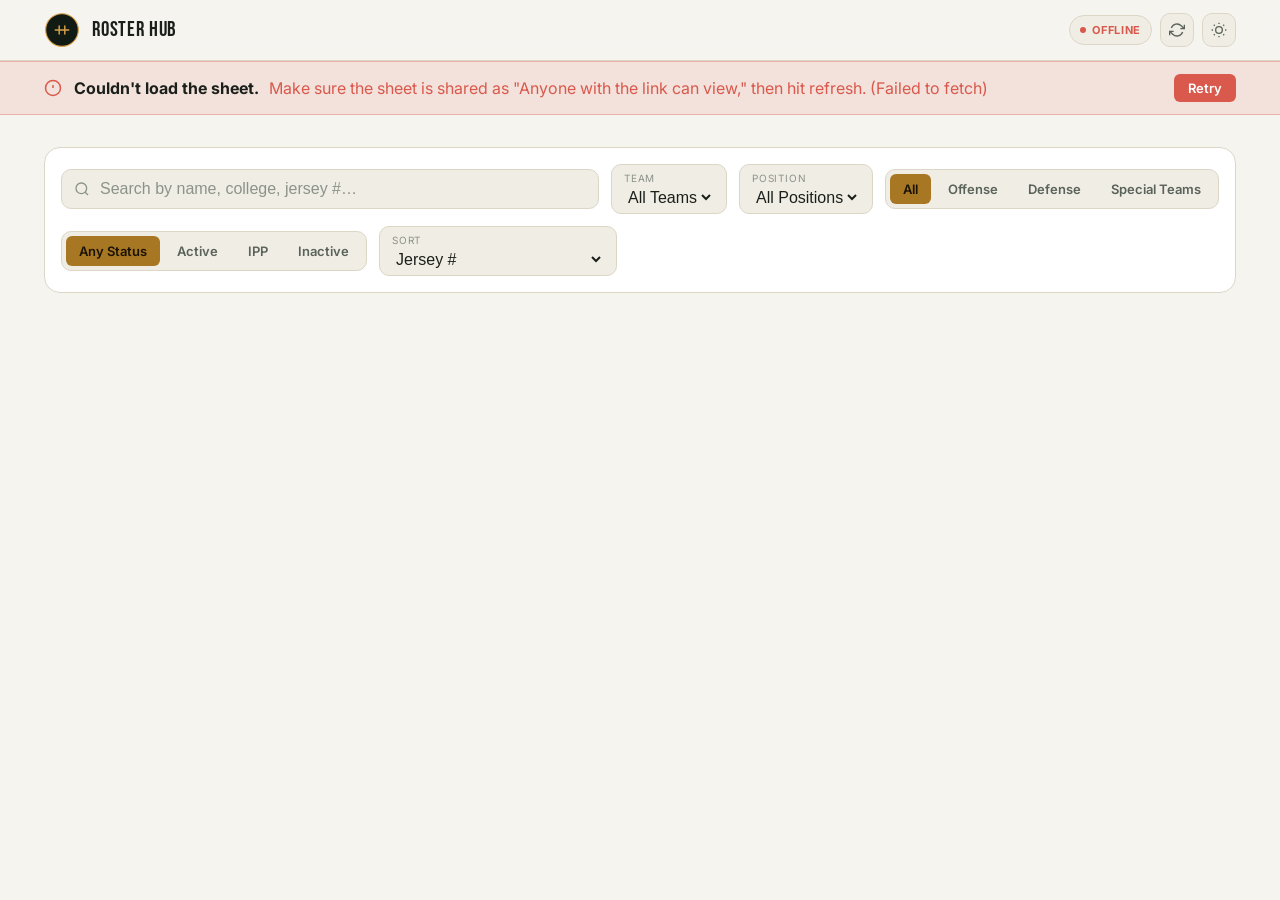
<file: index.html>
<!DOCTYPE html>
<html lang="en" data-theme="dark">
<head>
<meta charset="UTF-8" />
<meta name="viewport" content="width=device-width, initial-scale=1" />
<title>Roster Hub · Live Madden Franchise Roster</title>
<meta name="description" content="Roster Hub — a live, searchable roster pulled straight from your Madden franchise spreadsheet." />
<link rel="preconnect" href="https://fonts.googleapis.com" />
<link rel="preconnect" href="https://fonts.gstatic.com" crossorigin />
<link href="https://fonts.googleapis.com/css2?family=Bebas+Neue&family=Inter:wght@400;500;600;700;800&family=JetBrains+Mono:wght@400;600&display=swap" rel="stylesheet" />
<link rel="stylesheet" href="styles.css" />
<link rel="icon" type="image/svg+xml" href="data:image/svg+xml,%3Csvg xmlns='http://www.w3.org/2000/svg' viewBox='0 0 64 64'%3E%3Crect width='64' height='64' rx='10' fill='%23121A14'/%3E%3Cpath d='M14 32 C14 20 22 12 32 12 C42 12 50 20 50 32 C50 44 42 52 32 52 C22 52 14 44 14 32 Z' fill='none' stroke='%23D7A24A' stroke-width='3'/%3E%3Cpath d='M20 32 L44 32 M27 25 L27 39 M37 25 L37 39' stroke='%23D7A24A' stroke-width='2.5'/%3E%3C/svg%3E" />
</head>
<body>

<!-- HEADER -->
<header class="topbar">
  <div class="container topbar-inner">
    <a class="brand" href="#">
      <svg class="brand-mark" viewBox="0 0 64 64" aria-hidden="true">
        <circle cx="32" cy="32" r="29" fill="#121A14" stroke="#D7A24A" stroke-width="2"/>
        <path d="M20 32 L44 32 M27 25 L27 39 M37 25 L37 39" stroke="#D7A24A" stroke-width="2.6" stroke-linecap="round"/>
      </svg>
      <div class="brand-text">
        <div class="brand-title">ROSTER HUB</div>
      </div>
    </a>
    <div class="topbar-actions">
      <span class="live-pill" id="syncPill" title="Synced from Google Sheets">
        <span class="dot"></span> <span id="syncLabel">SYNCING</span>
      </span>
      <button class="icon-btn" id="refreshBtn" title="Refresh data" aria-label="Refresh data">
        <svg width="16" height="16" viewBox="0 0 24 24" fill="none" stroke="currentColor" stroke-width="2"><path d="M23 4v6h-6M1 20v-6h6"/><path d="M3.51 9a9 9 0 0 1 14.85-3.36L23 10M1 14l4.64 4.36A9 9 0 0 0 20.49 15"/></svg>
      </button>
      <button class="icon-btn" data-theme-toggle aria-label="Toggle theme">
        <svg width="16" height="16" viewBox="0 0 24 24" fill="none" stroke="currentColor" stroke-width="2"><circle cx="12" cy="12" r="5"/><path d="M12 1v2M12 21v2M4.22 4.22l1.42 1.42M18.36 18.36l1.42 1.42M1 12h2M21 12h2M4.22 19.78l1.42-1.42M18.36 5.64l1.42-1.42"/></svg>
      </button>
    </div>
  </div>
</header>

<!-- ERROR BANNER -->
<div id="errorBanner" class="error-banner" hidden>
  <div class="container error-banner-inner">
    <svg width="18" height="18" viewBox="0 0 24 24" fill="none" stroke="currentColor" stroke-width="2"><circle cx="12" cy="12" r="10"/><path d="M12 8v4M12 16h.01"/></svg>
    <div>
      <strong>Couldn't load the sheet.</strong>
      <span id="errorDetail">Make sure it's shared as "Anyone with the link can view," then hit refresh.</span>
    </div>
    <button class="btn-retry" id="retryBtn">Retry</button>
  </div>
</div>

<!-- ROSTER -->
<section id="roster" class="section section-top">
  <div class="container">
    <div class="filters">
      <div class="search-box">
        <svg width="16" height="16" viewBox="0 0 24 24" fill="none" stroke="currentColor" stroke-width="2"><circle cx="11" cy="11" r="8"/><path d="m21 21-4.3-4.3"/></svg>
        <input id="search" type="text" placeholder="Search by name, college, jersey #…" />
      </div>

      <div class="select-box">
        <label for="teamSelect">Team</label>
        <select id="teamSelect">
          <option value="all">All Teams</option>
        </select>
      </div>

      <div class="select-box">
        <label for="positionSelect">Position</label>
        <select id="positionSelect">
          <option value="all">All Positions</option>
        </select>
      </div>

      <div class="chip-group" id="groupFilter" role="tablist">
        <button class="chip active" data-group="all">All</button>
        <button class="chip" data-group="Offense">Offense</button>
        <button class="chip" data-group="Defense">Defense</button>
        <button class="chip" data-group="Special Teams">Special Teams</button>
      </div>

      <div class="chip-group" id="statusFilter">
        <button class="chip active" data-status="all">Any Status</button>
        <button class="chip" data-status="ACT">Active</button>
        <button class="chip" data-status="IPP">IPP</button>
        <button class="chip" data-status="OTHER">Inactive</button>
      </div>

      <div class="select-box">
        <label for="sort">Sort</label>
        <select id="sort">
          <option value="jersey" selected>Jersey #</option>
          <option value="overall">Madden OVR (high → low)</option>
          <option value="age_asc">Age (young → old)</option>
          <option value="age_desc">Age (old → young)</option>
          <option value="name">Name (A–Z)</option>
          <option value="team">Team (A–Z)</option>
        </select>
      </div>
    </div>

    <div id="rosterGrid" class="roster-grid"></div>
    <div id="rosterEmpty" class="empty-state" hidden>No players match those filters.</div>
    <div id="rosterSkeleton" class="roster-grid">
      <div class="skeleton-card"></div><div class="skeleton-card"></div><div class="skeleton-card"></div><div class="skeleton-card"></div>
      <div class="skeleton-card"></div><div class="skeleton-card"></div><div class="skeleton-card"></div><div class="skeleton-card"></div>
    </div>
  </div>
</section>


<!-- PLAYER MODAL -->
<div id="playerModal" class="modal" hidden>
  <div class="modal-overlay" data-close></div>
  <div class="modal-panel" role="dialog" aria-modal="true">
    <button class="modal-close" data-close aria-label="Close">
      <svg width="18" height="18" viewBox="0 0 24 24" fill="none" stroke="currentColor" stroke-width="2"><path d="M18 6 6 18M6 6l12 12"/></svg>
    </button>
    <div id="modalBody"></div>
  </div>
</div>

<script src="app.js?v=7"></script>
</body>
</html>
</file>
<file: styles.css>
/* =========================================================
   ROSTER HUB — Field / Brass design system
   ========================================================= */

:root {
  --text-xs: clamp(0.75rem, 0.7rem + 0.25vw, 0.875rem);
  --text-sm: clamp(0.875rem, 0.8rem + 0.35vw, 1rem);
  --text-base: clamp(1rem, 0.95rem + 0.25vw, 1.125rem);
  --text-lg: clamp(1.125rem, 1rem + 0.75vw, 1.5rem);
  --text-xl: clamp(1.5rem, 1.2rem + 1.25vw, 2.25rem);
  --text-2xl: clamp(2rem, 1.2rem + 2.5vw, 3.25rem);
  --text-hero: clamp(2.5rem, 1rem + 5.5vw, 5.5rem);

  --space-1: 0.25rem; --space-2: 0.5rem; --space-3: 0.75rem; --space-4: 1rem;
  --space-5: 1.25rem; --space-6: 1.5rem; --space-8: 2rem; --space-10: 2.5rem;
  --space-12: 3rem; --space-16: 4rem;

  --brass: #D7A24A;
  --brass-bright: #F0C56C;
  --moss: #2E6B52;
  --moss-bright: #45A37C;

  --radius-sm: 6px; --radius-md: 10px; --radius-lg: 16px; --radius-xl: 24px;
  --transition: 200ms cubic-bezier(0.16, 1, 0.3, 1);

  --font-display: 'Bebas Neue', 'Inter', system-ui, sans-serif;
  --font-body: 'Inter', system-ui, sans-serif;
  --font-mono: 'JetBrains Mono', ui-monospace, monospace;
}

[data-theme="dark"], :root {
  --bg: #0B0F0D;
  --surface: #131914;
  --surface-2: #181F19;
  --surface-3: #202920;
  --border: #283128;
  --border-strong: #3A453A;
  --text: #EDEFEA;
  --text-muted: #9AA59C;
  --text-faint: #5E6B60;
  --primary: var(--brass);
  --shadow-sm: 0 1px 2px rgba(0,0,0,0.35);
  --shadow-md: 0 10px 28px rgba(0,0,0,0.4);
  --shadow-lg: 0 24px 60px rgba(0,0,0,0.5);
  --gradient-hero: radial-gradient(1100px 560px at 18% 0%, rgba(215,162,74,0.14), transparent 60%),
                   radial-gradient(900px 480px at 90% 20%, rgba(46,107,82,0.32), transparent 60%),
                   linear-gradient(180deg, #080B09 0%, #0B0F0D 60%, #0B0F0D 100%);
}

[data-theme="light"] {
  --bg: #F6F4EF;
  --surface: #FFFFFF;
  --surface-2: #F0EDE5;
  --surface-3: #E8E3D7;
  --border: #DCD6C7;
  --border-strong: #C8C0AC;
  --text: #1B1F1A;
  --text-muted: #5A6359;
  --text-faint: #8B9389;
  --primary: #A87724;
  --shadow-sm: 0 1px 2px rgba(0,0,0,0.06);
  --shadow-md: 0 10px 28px rgba(0,0,0,0.08);
  --shadow-lg: 0 24px 60px rgba(0,0,0,0.12);
  --gradient-hero: radial-gradient(1100px 560px at 18% 0%, rgba(168,119,36,0.10), transparent 60%),
                   radial-gradient(900px 480px at 90% 20%, rgba(46,107,82,0.10), transparent 60%),
                   linear-gradient(180deg, #FBFAF6 0%, #F6F4EF 100%);
}

* { box-sizing: border-box; }
html { scroll-behavior: smooth; }
body {
  margin: 0;
  background: var(--bg);
  color: var(--text);
  font-family: var(--font-body);
  font-size: var(--text-base);
  line-height: 1.5;
  -webkit-font-smoothing: antialiased;
}
.container { max-width: 1240px; margin: 0 auto; padding: 0 var(--space-6); }
a { color: inherit; }
button { font-family: inherit; cursor: pointer; }
:focus-visible { outline: 2px solid var(--primary); outline-offset: 2px; }
@media (prefers-reduced-motion: reduce) { *, *::before, *::after { animation-duration: 0.01ms !important; transition-duration: 0.01ms !important; } }

/* ---------- TOPBAR ---------- */
.topbar { position: sticky; top: 0; z-index: 40; background: color-mix(in srgb, var(--bg) 88%, transparent); backdrop-filter: blur(10px); border-bottom: 1px solid var(--border); }
.topbar-inner { display: flex; align-items: center; justify-content: space-between; padding: var(--space-3) var(--space-6); }
.brand { display: flex; align-items: center; gap: var(--space-3); text-decoration: none; }
.brand-mark { width: 36px; height: 36px; flex-shrink: 0; }
.brand-title { font-family: var(--font-display); font-size: 1.3rem; letter-spacing: 0.04em; color: var(--text); line-height: 1; }
.topbar-actions { display: flex; align-items: center; gap: var(--space-2); }
.live-pill { display: inline-flex; align-items: center; gap: 6px; font-size: 11px; font-weight: 700; letter-spacing: 0.06em; padding: 6px 10px; border-radius: 999px; background: var(--surface-2); border: 1px solid var(--border); color: var(--text-muted); }
.live-pill .dot { width: 6px; height: 6px; border-radius: 50%; background: var(--text-faint); }
.live-pill.is-live .dot { background: var(--moss-bright); box-shadow: 0 0 0 3px color-mix(in srgb, var(--moss-bright) 25%, transparent); animation: pulse 1.8s infinite; }
.live-pill.is-live { color: var(--moss-bright); }
.live-pill.is-error .dot { background: #D9594C; }
.live-pill.is-error { color: #D9594C; }
@keyframes pulse { 0%,100% { opacity: 1; } 50% { opacity: 0.4; } }
.icon-btn { width: 34px; height: 34px; display: grid; place-items: center; border-radius: var(--radius-md); border: 1px solid var(--border); background: var(--surface-2); color: var(--text-muted); transition: var(--transition); }
.icon-btn:hover { color: var(--text); border-color: var(--border-strong); }
.icon-btn.spinning svg { animation: spin 0.8s linear infinite; }
@keyframes spin { to { transform: rotate(360deg); } }

/* ---------- HERO ---------- */

/* ---------- ERROR BANNER ---------- */
.error-banner { background: color-mix(in srgb, #D9594C 12%, var(--bg)); border-top: 1px solid color-mix(in srgb, #D9594C 35%, transparent); border-bottom: 1px solid color-mix(in srgb, #D9594C 35%, transparent); }
.error-banner-inner { display: flex; align-items: center; gap: var(--space-3); padding: var(--space-3) var(--space-6); color: #D9594C; font-size: var(--text-sm); }
.error-banner-inner strong { color: var(--text); margin-right: 6px; }
.btn-retry { margin-left: auto; flex-shrink: 0; padding: 6px 14px; border-radius: var(--radius-sm); background: #D9594C; color: #fff; border: none; font-weight: 600; font-size: 13px; }

/* ---------- SECTION ---------- */
.section { padding: var(--space-10) 0 var(--space-16); }
.section-top { padding-top: var(--space-8); }

/* ---------- FILTERS ---------- */
.filters { display: flex; flex-wrap: wrap; gap: var(--space-3); align-items: center; margin-bottom: var(--space-6); padding: var(--space-4); background: var(--surface); border: 1px solid var(--border); border-radius: var(--radius-lg); }
.search-box { display: flex; align-items: center; gap: var(--space-2); background: var(--surface-2); border: 1px solid var(--border); border-radius: var(--radius-md); padding: 9px 12px; flex: 1 1 240px; min-width: 200px; }
.search-box svg { color: var(--text-faint); flex-shrink: 0; }
.search-box input { background: transparent; border: none; outline: none; color: var(--text); width: 100%; font-size: var(--text-sm); }
.search-box input::placeholder { color: var(--text-faint); }
.select-box { display: flex; flex-direction: column; gap: 2px; background: var(--surface-2); border: 1px solid var(--border); border-radius: var(--radius-md); padding: 6px 12px; }
.select-box label { font-size: 10px; text-transform: uppercase; letter-spacing: 0.08em; color: var(--text-faint); }
.select-box select { background: transparent; border: none; outline: none; color: var(--text); font-size: var(--text-sm); }
.chip-group { display: flex; gap: 4px; padding: 4px; border-radius: var(--radius-md); background: var(--surface-2); border: 1px solid var(--border); }
.chip { padding: 7px 13px; border-radius: var(--radius-sm); border: none; background: transparent; color: var(--text-muted); font-size: 13px; font-weight: 600; white-space: nowrap; transition: var(--transition); }
.chip:hover { color: var(--text); }
.chip.active { background: var(--primary); color: #1A1304; }

/* ---------- ROSTER GRID ---------- */
.roster-grid { display: grid; grid-template-columns: repeat(auto-fill, minmax(270px, 1fr)); gap: var(--space-4); }
.player-card {
  position: relative;
  display: flex; flex-direction: column; gap: var(--space-3);
  background: var(--surface); border: 3px solid var(--team-primary, var(--border)); border-radius: var(--radius-lg);
  padding: var(--space-4); cursor: pointer; transition: var(--transition);
  text-align: left;
}
.player-card:hover { border-color: var(--team-primary, var(--border-strong)); transform: translateY(-2px); box-shadow: var(--shadow-md); }

.pc-top { display: flex; align-items: flex-start; gap: var(--space-3); position: relative; }
.pc-avatar { width: 72px; height: 72px; border-radius: 50%; overflow: hidden; flex-shrink: 0; background: var(--surface-3); border: 1px solid var(--border); display: grid; place-items: center; }
.pc-avatar img { width: 100%; height: 100%; object-fit: cover; object-position: center 15%; }
.pc-avatar .initials { font-family: var(--font-mono); font-weight: 700; font-size: 20px; color: var(--text-muted); }
.pc-jersey { font-family: var(--font-mono); font-weight: 700; font-size: 20px; color: var(--text-faint); }
.pc-headinfo { display: flex; flex-direction: column; align-items: flex-end; gap: 6px; margin-left: auto; }
.pc-pos { font-size: 11px; font-weight: 700; letter-spacing: 0.06em; padding: 3px 8px; border-radius: 999px; background: var(--surface-3); color: var(--text-muted); }
.status-badge { font-size: 10px; font-weight: 700; letter-spacing: 0.05em; padding: 3px 8px; border-radius: 999px; border: 1px solid transparent; }
.status-ACT { background: color-mix(in srgb, var(--moss-bright) 18%, transparent); color: var(--moss-bright); border-color: color-mix(in srgb, var(--moss-bright) 35%, transparent); }
.status-WARN { background: color-mix(in srgb, var(--brass) 18%, transparent); color: var(--brass); border-color: color-mix(in srgb, var(--brass) 35%, transparent); }
.status-OUT { background: color-mix(in srgb, #D9594C 18%, transparent); color: #D9594C; border-color: color-mix(in srgb, #D9594C 35%, transparent); }
.status-NEUTRAL { background: var(--surface-3); color: var(--text-muted); }

.pc-name { font-size: var(--text-lg); font-weight: 700; line-height: 1.15; }
.pc-team { font-size: 12px; color: var(--text-faint); margin-top: 2px; }
.pc-meta { display: flex; flex-wrap: wrap; gap: 6px 10px; font-size: 12px; color: var(--text-muted); margin-top: 6px; }
.pc-meta span { display: inline-flex; align-items: center; gap: 4px; }
.pc-meta span:not(:last-child)::after { content: '·'; margin-left: 6px; color: var(--text-faint); }

.pc-stats { display: grid; grid-template-columns: 1fr 1fr; gap: var(--space-2); margin-top: auto; padding-top: var(--space-2); border-top: 1px dashed var(--border); }
.pc-stat-label { font-size: 10px; text-transform: uppercase; letter-spacing: 0.08em; color: var(--text-faint); }
.pc-stat-val { font-family: var(--font-mono); font-size: 14px; font-weight: 600; color: var(--text); margin-top: 2px; }
.pc-ovr { display: inline-block; padding: 2px 9px; border-radius: var(--radius-sm); font-weight: 700; font-family: var(--font-mono); }
.pc-ovr.ovr-elite { background: linear-gradient(135deg, var(--brass), var(--brass-bright)); color: #1A1304; }
.pc-ovr.ovr-star { background: color-mix(in srgb, var(--primary) 20%, transparent); color: var(--primary); border: 1px solid color-mix(in srgb, var(--primary) 40%, transparent); }
.pc-ovr.ovr-good { background: var(--surface-3); color: var(--text); }
.pc-ovr.ovr-avg { background: var(--surface-2); color: var(--text-muted); }
.pc-cap.empty { color: var(--text-faint); font-style: italic; font-weight: 500; font-size: 12px; }

/* ---------- SKELETON / EMPTY ---------- */
.skeleton-card { height: 198px; border-radius: var(--radius-lg); background: linear-gradient(100deg, var(--surface) 30%, var(--surface-2) 50%, var(--surface) 70%); background-size: 200% 100%; animation: shimmer 1.4s infinite; border: 1px solid var(--border); }
@keyframes shimmer { to { background-position: -200% 0; } }
.empty-state { text-align: center; padding: var(--space-12) 0; color: var(--text-muted); font-size: var(--text-sm); }

/* ---------- MODAL ---------- */
.modal { position: fixed; inset: 0; z-index: 100; display: flex; align-items: center; justify-content: center; padding: var(--space-4); }
.modal[hidden] { display: none; }
.modal-overlay { position: absolute; inset: 0; background: rgba(5,8,6,0.7); backdrop-filter: blur(3px); }
.modal-panel { position: relative; width: min(560px, 100%); max-height: 88vh; overflow-y: auto; background: var(--surface); border: 1px solid var(--border-strong); border-radius: var(--radius-xl); box-shadow: var(--shadow-lg); padding: var(--space-6); }
.modal-close { position: absolute; top: var(--space-4); right: var(--space-4); width: 32px; height: 32px; border-radius: 50%; border: 1px solid var(--border); background: var(--surface-2); color: var(--text-muted); display: grid; place-items: center; }
.modal-close:hover { color: var(--text); }
.modal-hero { display: flex; align-items: center; gap: var(--space-4); padding-bottom: var(--space-5); border-bottom: 1px solid var(--border); margin-bottom: var(--space-5); }
.mh-headshot { width: 114px; height: 114px; border-radius: 50%; overflow: hidden; background: var(--surface-3); border: 2px solid var(--border-strong); flex-shrink: 0; display: grid; place-items: center; }
.mh-headshot img { width: 100%; height: 100%; object-fit: cover; object-position: center 15%; }
.mh-headshot .initials { font-family: var(--font-mono); font-weight: 700; font-size: 30px; color: var(--text-muted); }
.mh-pos { font-size: 12px; font-weight: 700; color: var(--primary); letter-spacing: 0.04em; }
.mh-name { font-size: var(--text-xl); font-weight: 800; line-height: 1.1; margin: 2px 0 6px; }
.mh-meta { display: flex; flex-wrap: wrap; gap: 4px 10px; font-size: 12px; color: var(--text-muted); }
.mh-jersey { font-family: var(--font-mono); font-size: 2.2rem; font-weight: 700; color: var(--text-faint); margin-left: auto; }

.modal-ovr-row { display: flex; align-items: center; gap: var(--space-4); margin-bottom: var(--space-5); }
.mob-overall { font-family: var(--font-mono); font-size: 2.4rem; font-weight: 800; width: 76px; height: 76px; border-radius: var(--radius-lg); display: grid; place-items: center; flex-shrink: 0; }
.mob-overall.elite { background: linear-gradient(135deg, var(--brass), var(--brass-bright)); color: #1A1304; }
.mob-overall.star { background: color-mix(in srgb, var(--primary) 18%, transparent); color: var(--primary); border: 1px solid color-mix(in srgb, var(--primary) 40%, transparent); }
.mob-overall.good { background: var(--surface-3); color: var(--text); }
.mob-overall.avg { background: var(--surface-2); color: var(--text-muted); }
.mob-label { font-size: 11px; text-transform: uppercase; letter-spacing: 0.08em; color: var(--text-faint); }

.mb-grid { display: grid; grid-template-columns: 1fr 1fr; gap: var(--space-3); }
.mb-box { background: var(--surface-2); border: 1px solid var(--border); border-radius: var(--radius-md); padding: var(--space-3) var(--space-4); }
.mb-box-label { font-size: 10px; text-transform: uppercase; letter-spacing: 0.08em; color: var(--text-faint); margin-bottom: 4px; }
.mb-box-val { font-family: var(--font-mono); font-size: var(--text-base); font-weight: 600; }
.mb-box-val.empty { color: var(--text-faint); font-family: var(--font-body); font-style: italic; font-weight: 500; font-size: 13px; }

/* ---------- FOOTER ---------- */

/* ---------- RESPONSIVE ---------- */
@media (max-width: 720px) {
  .topbar-inner { padding: var(--space-3) var(--space-4); }
  .container { padding: 0 var(--space-4); }
  .roster-grid { grid-template-columns: 1fr; }
  .filters { flex-direction: column; align-items: stretch; }
  .search-box { flex: 1 1 auto; min-width: 0; }
  .select-box { width: 100%; }
  .mb-grid { grid-template-columns: 1fr; }
  .mh-jersey { font-size: 1.6rem; }
}
</file>
